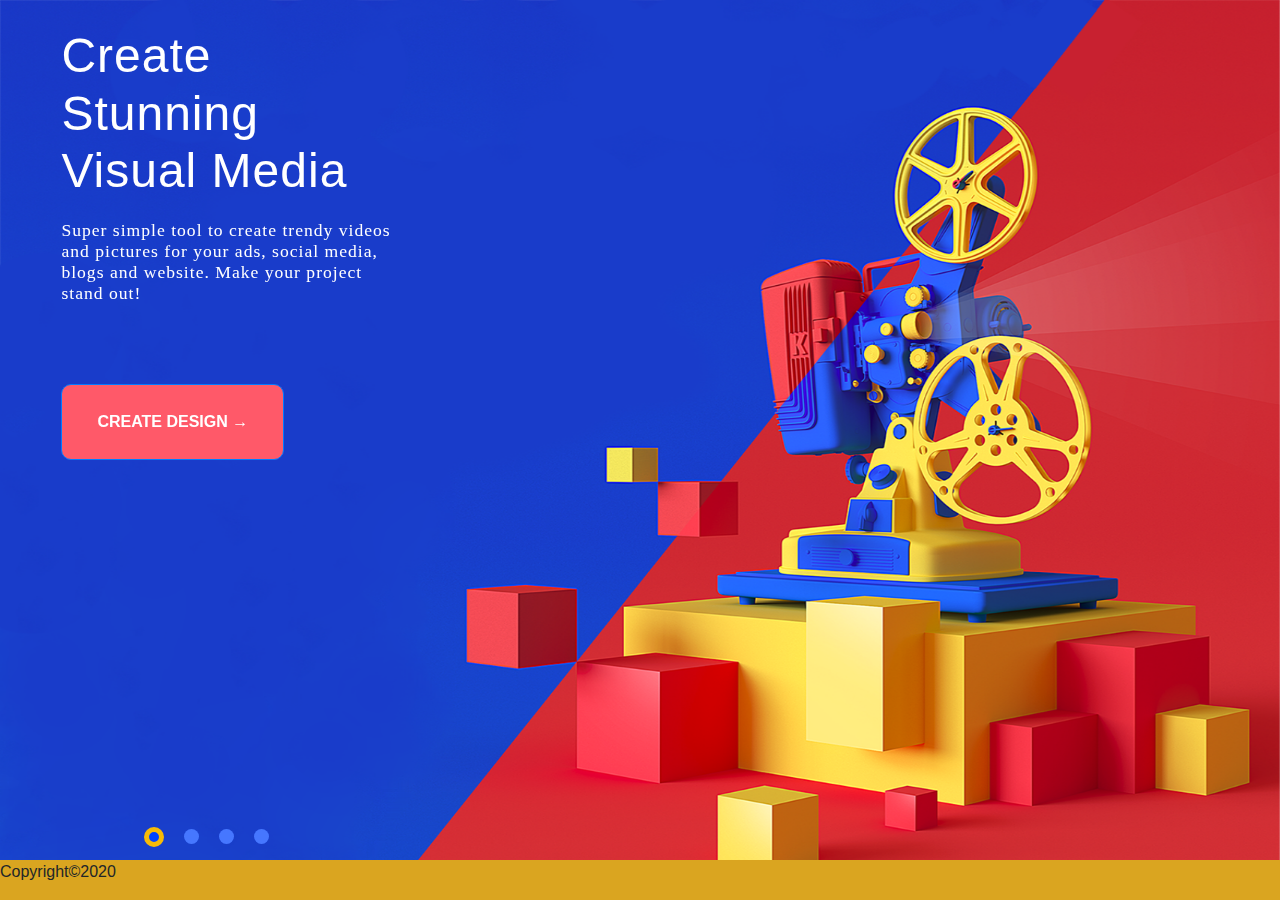
<file: index.html>
<!DOCTYPE html>
<html lang="en">

<head>
    <title>CSS Website Layout</title>
    <meta charset="utf-8">
    <meta name="viewport" content="width=device-width, initial-scale=1">
    <link rel="stylesheet" href="style.css">
    <link rel="stylesheet" href="https://stackpath.bootstrapcdn.com/bootstrap/4.4.1/css/bootstrap.min.css" integrity="sha384-Vkoo8x4CGsO3+Hhxv8T/Q5PaXtkKtu6ug5TOeNV6gBiFeWPGFN9MuhOf23Q9Ifjh" crossorigin="anonymous">
    <link rel="import" href="/pages/templates.html">
</head>


<body>
    <div id="indexnav"></div>
    <div class="container-fluid padding">
        <div class="row padding">
            <div class="col-md-16 col-lg-5">

                <h2 key='h2'>Create Stunning Visual Media</h2>
                <p key='p'>Super simple tool to create trendy videos and pictures for your ads, social media, blogs and website. Make your project stand out!</p>
                <br>
                <a href="#" class="btn btn-primary" key='create-design'>CREATE DESIGN &#x2192</a>
                <br>
            </div>
        </div>
    </div>
    <div class="footer">
        <div id="carouselExampleIndicators" class="carousel slide carousel-fade" style='position:fixed;bottom:45px;right:37%;width:100%;height:100%;z-index:-1;' data-ride="carousel" data-interval="false">
            <ol class="carousel-indicators">
                <input type="radio" name="select" checked data-target="#carouselExampleIndicators" data-slide-to="0" class="active" />
                <input type="radio" name="select" data-target="#carouselExampleIndicators" data-slide-to="1" />
                <input type="radio" name="select" data-target="#carouselExampleIndicators" data-slide-to="2" />
                <input type="radio" name="select" data-target="#carouselExampleIndicators" data-slide-to="3" />
            </ol>
            <div class="carousel-inner" data-interval="false">
                <div class="carousel-item active">
                    <img class="d-block w-100" src="Photos/front_page_PNG.png" style='position:fixed;top:0px;left:0px;height:100%;' alt="First slide">
                </div>
                <div class="carousel-item">
                    <img class="d-block w-100" src="Photos/random1.jpg" style='position:fixed;top:0px;left:0px;height:100%;' alt="Second slide">
                </div>
                <div class="carousel-item">
                    <img class="d-block w-100" src="Photos/random2.jpg" style='position:fixed;top:0px;left:0px;height:100%;' alt="Third slide">
                </div>
                <div class="carousel-item">
                    <img class="d-block w-100" src="Photos/random3.jpg" style='position:fixed;top:0px;left:0px;height:100%;' alt="Third slide">
                </div>
            </div>
        </div>
    </div>
    <footer class="footeris">
        <p key='copyright'>Copyright&copy;2020</p>
    </footer>
    <template id="sample">
        <nav class="navbar navbar-expand-xl navbar-dark">
            <div class="container-fluid">
                <button class="navbar-toggler" type="button" data-toggle="collapse" data-target="#navbarNav">
                <span class="navbar-toggler-icon"></span>
                </button>
                <div class="collapse navbar-collapse" id="navbarNav">
                    <a class="navbar-brand" href="index.html">
                        <img src="photos/VIZZY.png">
                    </a>
                    <ul class="nav navbar-nav nav-left">
                        <li class="nav-item active">
                            <a class="nav-link" key='home' href="index.html"> HOME</a>
                        </li>
                        <li class="nav-item">
                            <a class="nav-link" key='products' href="pages/products.html">PRODUCTS</a>
                        </li>
                        <li class="nav-item">
                            <a class="nav-link" key='templates' href="pages/templates.html">TEMPLATES</a>
                        </li>
                        <li class="nav-item">
                            <a class="nav-link" key='pricing' href="pages/pricing.html">PRICING</a>
                        </li>
                        <li class="nav-item">
                            <a class="nav-link" key='aboutus' href="pages/aboutus.html">ABOUT US</a>
                        </li>
                        <li class="nav-item">
                            <a class="nav-link" key='ourteam' href="pages/ourteam.html">OUR TEAM</a>
                        </li>
                    </ul>
                    <u1 class="navbar-nav ml-auto">
                        <li class="nav-item active">
                            <a class="nav-link" href="#" class="btn " data-toggle="modal" key='signin' data-target="#modalLoginForm">SIGN IN</a>
                            <li class="nav-item active">
                                <a class="nav-link" href="#" class="btn btn-default btn-rounded mb-4" data-toggle="modal"key='signup' data-target="#modalRegisterForm"> SIGN UP</a>
                            </li>
                    </u1>
                
                </div>
                
                <div class="modal fade" id="modalLoginForm" tabindex="-1" role="dialog">
                    <div class="modal-dialog modal-sm" role="document">
                        <div class="modal-content">
                            <div class="modal-header text-center">
                                <h4 class="modal-title w-100" key='signin'>Sign in</h4>
                                <button type="button" class="close" data-dismiss="modal"></button>
                            </div>
                            <div class="modal-body mx-3">
                                <div class="md-form mb-4">

                                    <input type="email" id="defaultForm-email" class="form-control validate">
                                    <label data-error="wrong" key='email' data-success="right" for="defaultForm-email">Your email</label>
                                </div>

                                <div class="md-form mb-4">

                                    <input type="password" id="defaultForm-pass" class="form-control validate">
                                    <label data-error="wrong" data-success="right" key='pass' for="defaultForm-pass">Your password</label>
                                </div>

                            </div>
                            <div class="modal-footer d-flex justify-content-center">
                                <button class="btn" key='login'>Login</button>
                            </div>
                        </div>
                    </div>
                </div>
                <div class="modal fade" id="modalRegisterForm" tabindex="-1" role="dialog">
                    <div class="modal-dialog modal-sm" role="document">
                        <div class="modal-content">
                            <div class="modal-header text-center">
                                <h4 class="modal-title w-100" key='signup'>Sign up</h4>
                                <button type="button" class="close" data-dismiss="modal" aria-label="Close"></button>
                            </div>
                            <div class="modal-body mx-3">
                                <div class="md-form mb-1">

                                    <input type="text" id="orangeForm-name" class="form-control validate">
                                    <label data-error="wrong" data-success="right" key='name' for="orangeForm-name">Your name</label>
                                </div>
                                <div class="md-form mb-1">

                                    <input type="email" id="orangeForm-email" class="form-control validate">
                                    <label data-error="wrong" data-success="right" key='email'for="orangeForm-email">Your email</label>
                                </div>

                                <div class="md-form mb-1">
                                    <input type="password" id="orangeForm-pass" class="form-control validate">
                                    <label data-error="wrong" data-success="right" key='pass' for="orangeForm-pass">Your password</label>
                                </div>
                            </div>
                            <div class="modal-footer d-flex justify-content-center">
                                <button class="btn" key='signup'>Sign up</button>
                            </div>
                        </div>
                    </div>
                </div>
            </div>
            <div class="dropdown">
                <button class="btn btn-secondary dropdown-toggle" type="button" key='languages' id="dropdownMenu" data-toggle="dropdown"
                    aria-haspopup="true" aria-expanded="false">
                    Languages
                </button>
                <div class="dropdown-menu"style='margin-left:-25px' aria-labelledby="dropdownMenu" id="dropmenu">
                    <a class="dropdown-item" key="en" id="en"><span class="flag-icon flag-icon-gb"> </span> English</a>
                    <a class="dropdown-item" key="lt" id="lt"><span class="flag-icon flag-icon-lt"> </span>
                        Lithuanian</a>
                </div>
        </nav>
    </template>


    <script src="https://code.jquery.com/jquery-3.4.1.slim.min.js" integrity="sha384-J6qa4849blE2+poT4WnyKhv5vZF5SrPo0iEjwBvKU7imGFAV0wwj1yYfoRSJoZ+n" crossorigin="anonymous"></script>
    <script src="https://cdn.jsdelivr.net/npm/popper.js@1.16.0/dist/umd/popper.min.js" integrity="sha384-Q6E9RHvbIyZFJoft+2mJbHaEWldlvI9IOYy5n3zV9zzTtmI3UksdQRVvoxMfooAo" crossorigin="anonymous"></script>
    <script src="https://stackpath.bootstrapcdn.com/bootstrap/4.4.1/js/bootstrap.min.js" integrity="sha384-wfSDF2E50Y2D1uUdj0O3uMBJnjuUD4Ih7YwaYd1iqfktj0Uod8GCExl3Og8ifwB6" crossorigin="anonymous"></script>
    <script type="text/javascript" src="index.js"></script>

</body>

</html>
</file>
<file: style.css>
* {
    margin: 0px;
    padding: 0px;
}

body {
    min-height: 100%;
    position: relative;
    ;
}

.footeris {
    position: fixed;
    height: 40px;
    left: 0;
    right: 0;
    bottom: 0px;
    background-color: goldenrod;
}

.navbar-brand {
    margin-left: 3%;
    width: auto;
    display: inline-block;
}

.nav.navbar-nav.nav-left li.active a {
    color: white;
    text-decoration: none;
    font-family: 'Raleway', sans-serif;
    font-size: 13px;
    font-style: bold;
    box-shadow: 0em 0.3em white;
    display: inline-block;
}

.nav.navbar-nav.nav-left li a {
    color: white;
    text-decoration: none;
    font-family: 'Raleway', sans-serif;
    font-size: 130%;
    font-style: bold;
    margin-left: 200%;
    padding-bottom: 0.3em;
    display: inline-block;
}

.nav.navbar-nav.nav-left li a:hover {
    box-shadow: 0em 0.3em white;
}

.navbar-nav.ml-auto {
    display: inline-block;
    list-style: none;
    color: red;
    right: 15%;
    text-decoration: none;
}

.navbar-nav.ml-auto li.active a {
    border-radius: 0.5em;
    margin: 0 0.3em 0.3em 0;
    display: inline-block;
    box-sizing: border-box;
    text-decoration: none;
    font-family: 'Raleway', sans-serif;
    color: rgb(14, 14, 105);
    text-align: center;
    font-weight: 900;
    margin-right: 5rem;
    padding: 10px 20px;
}

.navbar-nav.ml-auto li.active a:hover {
    border-radius: 0.5em;
    margin: 0 0.3em 0.3em 0;
    box-sizing: border-box;
    text-decoration: none;
    font-family: 'Raleway', sans-serif;
    color: rgb(14, 14, 105);
    background-color: white;
    text-align: center;
    font-weight: 900;
    margin-right: 5rem;
    padding: 10px 20px;
    display: inline-block;
}

.navbar-nav.ml-auto li a {
    color: white;
    text-decoration: none;
    font-family: 'Raleway', sans-serif;
    font-size: 13px;
    font-style: bold;
    margin-top: 0.3em;
    display: inline-block;
}

.col-md-16.col-lg-5 h2 {
    margin-top: 7%;
    letter-spacing: 1px;
    color: white;
    font-size: 3em;
    line-height: 1.2em;
    margin-left: 12%;
}

.col-md-16.col-lg-5 p {
    font-family: Verdana;
    color: white;
    letter-spacing: 1px;
    font-size: 1.1em;
    line-height: 1.2em;
    margin-top: 20px;
    margin-left: 12%;
}

button {
    padding: 9px 25px;
    border: none;
    border-radius: 50px;
    cursor: pointer;
    color: white;
}

.btn.btn-primary {
    background: #ff5969;
    color: white;
    list-style: none;
    font-weight: bolder;
    border-radius: 10px;
    padding: 25px 35px;
    margin-left: 12%;
    margin-top: 40px;
}

.footer input[type="radio"] {
    -webkit-appearance: none;
    -moz-appearance: none;
    appearance: none;
    display: inline-block;
    position: relative;
    background-color: #4677ff;
    color: #4677ff;
    top: 10px;
    height: 15px;
    width: 15px;
    border: 0;
    border-radius: 100%;
    cursor: pointer;
    margin-right: 20px;
    outline: none;
}

.footer input[type="radio"].active {
    background-color: #0043ff;
    top: 8px;
    height: 30px;
    width: 20px;
    border: 5px solid #f7bb07;
}

@media only screen and (max-width:600px) {
    .nav.navbar-nav.nav-left li.active a {
        color: white;
        text-decoration: none;
        font-family: 'Raleway', sans-serif;
        font-size: 13px;
        font-style: bold;
        box-shadow: 0em 0.3em white;
    }
    .nav.navbar-nav.nav-left li a {
        color: white;
        text-decoration: none;
        font-family: 'Raleway', sans-serif;
        font-size: 13px;
        font-style: bold;
        margin-left: 1.6em;
        padding-bottom: 0.15em;
        display: inline-block;
    }
    .nav.navbar-nav.nav-left li a:hover {
        box-shadow: 0em 0.3em white;
    }
    .navbar-nav.ml-auto {
        display: inline;
        list-style: none;
        color: blue;
        right: 15%;
        text-decoration: none;
    }
    .navbar-nav.ml-auto li.active a {
        border-radius: 0.5em;
        margin: 0 0.3em 0.3em 0;
        display: inline-block;
        box-sizing: border-box;
        text-decoration: none;
        font-family: 'Raleway', sans-serif;
        color: rgb(14, 14, 105);
        text-align: center;
        font-weight: 900;
        margin-right: 5rem;
        padding: 10px 20px;
    }
    .navbar-nav.ml-auto li.active a:hover {
        border-radius: 0.5em;
        margin: 0 0.3em 0.3em 0;
        box-sizing: border-box;
        text-decoration: none;
        font-family: 'Raleway', sans-serif;
        color: rgb(14, 14, 105);
        background-color: white;
        text-align: center;
        font-weight: 900;
        margin-right: 5rem;
        padding: 10px 20px;
    }
    .navbar-nav.ml-auto li a {
        color: white;
        text-decoration: none;
        font-family: 'Raleway', sans-serif;
        font-size: 13px;
        font-style: bold;
        margin-top: 0.3em;
    }
    .col-md-16.col-lg-5 h2 {
        margin-top: 7%;
        letter-spacing: 1px;
        color: white;
        font-size: 3em;
        line-height: 1.2em;
        margin-left: 12%;
    }
    .col-md-16.col-lg-5 p {
        font-family: Verdana;
        color: white;
        letter-spacing: 1px;
        font-size: 1.1em;
        line-height: 1.2em;
        margin-top: 20px;
        margin-left: 12%;
    }
    .footer input[type="radio"] {
        -webkit-appearance: none;
        -moz-appearance: none;
        appearance: none;
        display: inline-block;
        background-color: #4677ff;
        color: #4677ff;
        top: 10px;
        height: 15px;
        width: 15px;
        border: 0;
        border-radius: 100%;
        cursor: pointer;
        left: 50px;
        margin-left: 0em;
        outline: none;
    }
    .footer input[type="radio"].active {
        background-color: #0043ff;
        top: 8px;
        height: 20px;
        width: 20px;
        border: 5px solid #f7bb07;
    }
}

@media only screen and (min-width:600px) {
    .nav.navbar-nav.nav-left li.active a {
        color: white;
        text-decoration: none;
        font-family: 'Raleway', sans-serif;
        font-size: 13px;
        font-style: bold;
        box-shadow: 0em 0.3em white;
    }
    .nav.navbar-nav.nav-left li a {
        color: white;
        text-decoration: none;
        font-family: 'Raleway', sans-serif;
        font-size: 13px;
        font-style: bold;
        margin-left: 1.6em;
        padding-bottom: 0.15em;
        display: inline-block;
    }
    .nav.navbar-nav.nav-left li a:hover {
        box-shadow: 0em 0.3em white;
    }
    .navbar-nav.ml-auto {
        display: inline;
        list-style: none;
        color: blue;
        right: 15%;
        text-decoration: none;
    }
    .navbar-nav.ml-auto li.active a {
        border-radius: 0.5em;
        margin: 0 0.3em 0.3em 0;
        display: inline-block;
        box-sizing: border-box;
        text-decoration: none;
        font-family: 'Raleway', sans-serif;
        color: rgb(14, 14, 105);
        text-align: center;
        font-weight: 900;
        margin-right: 5rem;
        padding: 10px 20px;
    }
    .navbar-nav.ml-auto li.active a:hover {
        border-radius: 0.5em;
        margin: 0 0.3em 0.3em 0;
        box-sizing: border-box;
        text-decoration: none;
        font-family: 'Raleway', sans-serif;
        color: rgb(14, 14, 105);
        background-color: white;
        text-align: center;
        font-weight: 900;
        margin-right: 5rem;
        padding: 10px 20px;
    }
    .navbar-nav.ml-auto li a {
        color: white;
        text-decoration: none;
        font-family: 'Raleway', sans-serif;
        font-size: 13px;
        font-style: bold;
        margin-top: 0.3em;
    }
    .col-md-16.col-lg-5 h2 {
        margin-top: 7%;
        letter-spacing: 1px;
        color: white;
        font-size: 3em;
        line-height: 1.2em;
        margin-left: 12%;
    }
    .col-md-16.col-lg-5 p {
        font-family: Verdana;
        color: white;
        letter-spacing: 1px;
        font-size: 1.1em;
        line-height: 1.2em;
        margin-top: 20px;
        margin-left: 12%;
    }
    .footer input[type="radio"] {
        -webkit-appearance: none;
        -moz-appearance: none;
        appearance: none;
        display: inline-block;
        background-color: #4677ff;
        color: #4677ff;
        top: 10px;
        height: 15px;
        width: 15px;
        border: 0;
        border-radius: 100%;
        cursor: pointer;
        left: 50px;
        margin-left: 0em;
        outline: none;
    }
    .footer input[type="radio"].active {
        background-color: #0043ff;
        top: 8px;
        height: 20px;
        width: 20px;
        border: 5px solid #f7bb07;
    }
}

@media only screen and (min-width:768px) {
    .nav.navbar-nav.nav-left li.active a {
        color: white;
        text-decoration: none;
        font-family: 'Raleway', sans-serif;
        font-size: 13px;
        font-style: bold;
        box-shadow: 0em 0.3em white;
    }
    .nav.navbar-nav.nav-left li a {
        color: white;
        text-decoration: none;
        font-family: 'Raleway', sans-serif;
        font-size: 13px;
        font-style: bold;
        margin-left: 1.6em;
        padding-bottom: 0.15em;
        display: inline-block;
    }
    .nav.navbar-nav.nav-left li a:hover {
        box-shadow: 0em 0.3em white;
    }
    .navbar-nav.ml-auto {
        display: inline;
        list-style: none;
        color: blue;
        right: 15%;
        text-decoration: none;
    }
    .navbar-nav.ml-auto li.active a {
        border-radius: 0.5em;
        margin: 0 0.3em 0.3em 0;
        display: inline-block;
        box-sizing: border-box;
        text-decoration: none;
        font-family: 'Raleway', sans-serif;
        color: rgb(14, 14, 105);
        text-align: center;
        font-weight: 900;
        margin-right: 5rem;
        padding: 10px 20px;
    }
    .navbar-nav.ml-auto li.active a:hover {
        border-radius: 0.5em;
        margin: 0 0.3em 0.3em 0;
        box-sizing: border-box;
        text-decoration: none;
        font-family: 'Raleway', sans-serif;
        color: rgb(14, 14, 105);
        background-color: white;
        text-align: center;
        font-weight: 900;
        margin-right: 5rem;
        padding: 10px 20px;
    }
    .navbar-nav.ml-auto li a {
        color: white;
        text-decoration: none;
        font-family: 'Raleway', sans-serif;
        font-size: 13px;
        font-style: bold;
        margin-top: 0.3em;
    }
    .col-md-16.col-lg-5 h2 {
        margin-top: 7%;
        letter-spacing: 1px;
        color: white;
        font-size: 3em;
        line-height: 1.2em;
        margin-left: 12%;
    }
    .col-md-16.col-lg-5 p {
        font-family: Verdana;
        color: white;
        letter-spacing: 1px;
        font-size: 1.1em;
        line-height: 1.2em;
        margin-top: 20px;
        margin-left: 12%;
    }
    .footer input[type="radio"] {
        -webkit-appearance: none;
        -moz-appearance: none;
        appearance: none;
        display: inline-block;
        background-color: #4677ff;
        color: #4677ff;
        top: 10px;
        height: 15px;
        width: 15px;
        border: 0;
        border-radius: 100%;
        cursor: pointer;
        left: 50px;
        margin-left: 0em;
        outline: none;
    }
    .footer input[type="radio"].active {
        background-color: #0043ff;
        top: 8px;
        height: 20px;
        width: 20px;
        border: 5px solid #f7bb07;
    }
}

@media only screen and (min-width:992px) {
    .nav.navbar-nav.nav-left li.active a {
        color: white;
        text-decoration: none;
        font-family: 'Raleway', sans-serif;
        font-size: 13px;
        font-style: bold;
        box-shadow: 0em 0.2em white;
    }
    .nav.navbar-nav.nav-left li a {
        color: white;
        text-decoration: none;
        font-family: 'Raleway', sans-serif;
        font-size: 13px;
        font-style: bold;
        letter-spacing: 0.5px;
        margin-left: 0.5em;
        padding-bottom: 0.10em;
        display: inline-block;
    }
    .nav.navbar-nav.nav-left li a:hover {
        box-shadow: 0em 0.3em white;
    }
    .navbar-nav.ml-auto {
        display: inline;
        list-style: none;
        color: black;
        right: 15%;
        text-decoration: none;
    }
    .navbar-nav.ml-auto li.active a {
        border-radius: 0.5em;
        margin: 0 0.3em 0.3em 0;
        display: inline-block;
        box-sizing: border-box;
        text-decoration: none;
        font-family: 'Raleway', sans-serif;
        color: rgb(0, 0, 0);
        text-align: center;
        font-weight: 900;
        margin-right: 5rem;
        padding: 10px 20px;
    }
    .navbar-nav.ml-auto li.active a:hover {
        border-radius: 0.5em;
        margin: 0 0.3em 0.3em 0;
        box-sizing: border-box;
        text-decoration: none;
        font-family: 'Raleway', sans-serif;
        color: rgb(0, 0, 0);
        background-color: white;
        text-align: center;
        font-weight: 900;
        margin-right: 5rem;
        padding: 10px 20px;
    }
    .navbar-nav.ml-auto li a {
        color: white;
        text-decoration: none;
        font-family: 'Raleway', sans-serif;
        font-size: 13px;
        font-style: bold;
        margin-top: 0.3em;
    }
    .col-md-16.col-lg-5 h2 {
        margin-top: 7%;
        letter-spacing: 1px;
        color: white;
        font-size: 3em;
        line-height: 1.2em;
        margin-left: 12%;
    }
    .col-md-16.col-lg-5 p {
        font-family: Verdana;
        color: white;
        letter-spacing: 0.5px;
        font-size: 1.1em;
        line-height: 1.2em;
        margin-top: 20px;
        margin-left: 12%;
    }
    .footer input[type="radio"] {
        -webkit-appearance: none;
        -moz-appearance: none;
        appearance: none;
        display: inline-block;
        background-color: #4677ff;
        color: #4677ff;
        top: 10px;
        height: 15px;
        width: 15px;
        border: 0;
        border-radius: 100%;
        cursor: pointer;
        left: 50px;
        margin-left: 0em;
        outline: none;
    }
    .footer input[type="radio"].active {
        background-color: #0043ff;
        top: 8px;
        height: 20px;
        width: 20px;
        border: 5px solid #f7bb07;
    }
}

@media only screen and (min-width: 1200px) {
    .nav.navbar-nav.nav-left li.active a {
        color: white;
        text-decoration: none;
        font-family: 'Raleway', sans-serif;
        font-size: 13px;
        font-style: bold;
        box-shadow: 0em 0.3em white;
    }
    .nav.navbar-nav.nav-left li a {
        color: white;
        text-decoration: none;
        font-family: 'Raleway', sans-serif;
        font-size: 13px;
        font-style: bold;
        margin-left: 1.6em;
        padding-bottom: 0.15em;
        display: inline-block;
    }
    .nav.navbar-nav.nav-left li a:hover {
        box-shadow: 0em 0.3em white;
    }
    .navbar-nav.ml-auto {
        display: inline;
        list-style: none;
        color: black;
        text-decoration: none;
    }
    .navbar-nav.ml-auto li.active a {
        border-radius: 0.5em;
        margin: 0 0.3em 0.3em 0;
        display: inline-block;
        box-sizing: border-box;
        text-decoration: none;
        font-family: 'Raleway', sans-serif;
        color: rgb(0, 0, 0);
        text-align: center;
        font-weight: 900;
        margin-right: 10rem;
        padding: 10px 20px;
    }
    .navbar-nav.ml-auto li.active a:hover {
        border-radius: 0.5em;
        margin: 0 0.3em 0.3em 0;
        box-sizing: border-box;
        text-decoration: none;
        font-family: 'Raleway', sans-serif;
        color: rgb(0, 0, 0);
        background-color: white;
        text-align: center;
        font-weight: 900;
        margin-right: 10rem;
        padding: 10px 20px;
    }
    .navbar-nav.ml-auto li a {
        color: white;
        text-decoration: none;
        font-family: 'Raleway', sans-serif;
        font-size: 13px;
        font-style: bold;
        margin-top: 0.3em;
    }
    .col-md-16.col-lg-5 h2 {
        margin-top: 7%;
        letter-spacing: 1px;
        color: white;
        font-size: 3em;
        line-height: 1.2em;
        margin-left: 12%;
    }
    .col-md-16.col-lg-5 p {
        font-family: Verdana;
        color: white;
        letter-spacing: 1px;
        font-size: 1.1em;
        line-height: 1.2em;
        margin-top: 20px;
        margin-left: 12%;
    }
    .footer input[type="radio"] {
        -webkit-appearance: none;
        -moz-appearance: none;
        appearance: none;
        display: inline-block;
        background-color: #4677ff;
        color: #4677ff;
        top: 10px;
        height: 15px;
        width: 15px;
        border: 0;
        border-radius: 100%;
        cursor: pointer;
        left: 50px;
        margin-left: 0em;
        outline: none;
    }
    .footer input[type="radio"].active {
        background-color: #0043ff;
        top: 8px;
        height: 20px;
        width: 20px;
        border: 5px solid #f7bb07;
    }
}

table,
th,
td {
    margin-left: 10px;
    border: 2px solid black;
    border-collapse: collapse;
    color: white;
    margin-right: 10px;
    padding-right: 10px;
}

th[scope="col"] {
    margin-left: 100px;
    margin-right: 100px;
}

tr,
th,
td {
    text-align: center;
    padding: 0px;
}

.table.table-striped.table-dark {
    margin-left: 20px;
    width: 90%;
}

.list-group {
    margin-left: 20px;
    width: 90%;
    padding-bottom: 10px;
}

.xmlparsing {
    background-color: black;
    margin-left: 10px;
}

.row {
    width: 80%;
    margin-left: 10px;
}

.column {
    float: left;
    margin-left: 10px;
    width: 20%;
    align-items: center;
}

.column img {
    opacity: 0.8;
    cursor: pointer;
}

.column img:hover {
    opacity: 1;
}

.row:after {
    content: "";
    display: table;
    clear: both;
}

.container {
    position: relative;
    display: none;
}

#imgtext {
    position: absolute;
    bottom: 10px;
    left: 15px;
    color: white;
    font-size: 15px;
}

.closebtn {
    position: absolute;
    top: -20px;
    right: 14px;
    color: white;
    font-size: 35px;
    cursor: pointer;
}

input:invalid {
    border-color: red;
}

input,
input:valid {
    border-color: green;
}

form {
    max-width: 300px;
    margin-top: 30px;
    margin-right: auto;
    margin-left: auto;
    text-align: left;
    position: relative;
    padding-top: 40px;
}

label,
input {
    display: inline-block;
}

label {
    font-size: 12px;
    text-transform: uppercase;
    color: #B0BEC5;
}

input {
    width: 100%;
    padding: 3px;
    outline: 0;
    border: 2px solid #B0BEC5;
}

.calculator {
    width: 270px;
    height: 450px;
    margin-left: 10px;
    padding: 5px;
    background-color: grey;
}

.calculator table,
tbody,
td,
tr {
    border: none;
}

.calb {
    border: none;
    width: 50px;
    height: 50px;
    font-size: 20px;
    margin: 5px;
    background-color: lightgrey;
    color: goldenrod;
}
</file>
